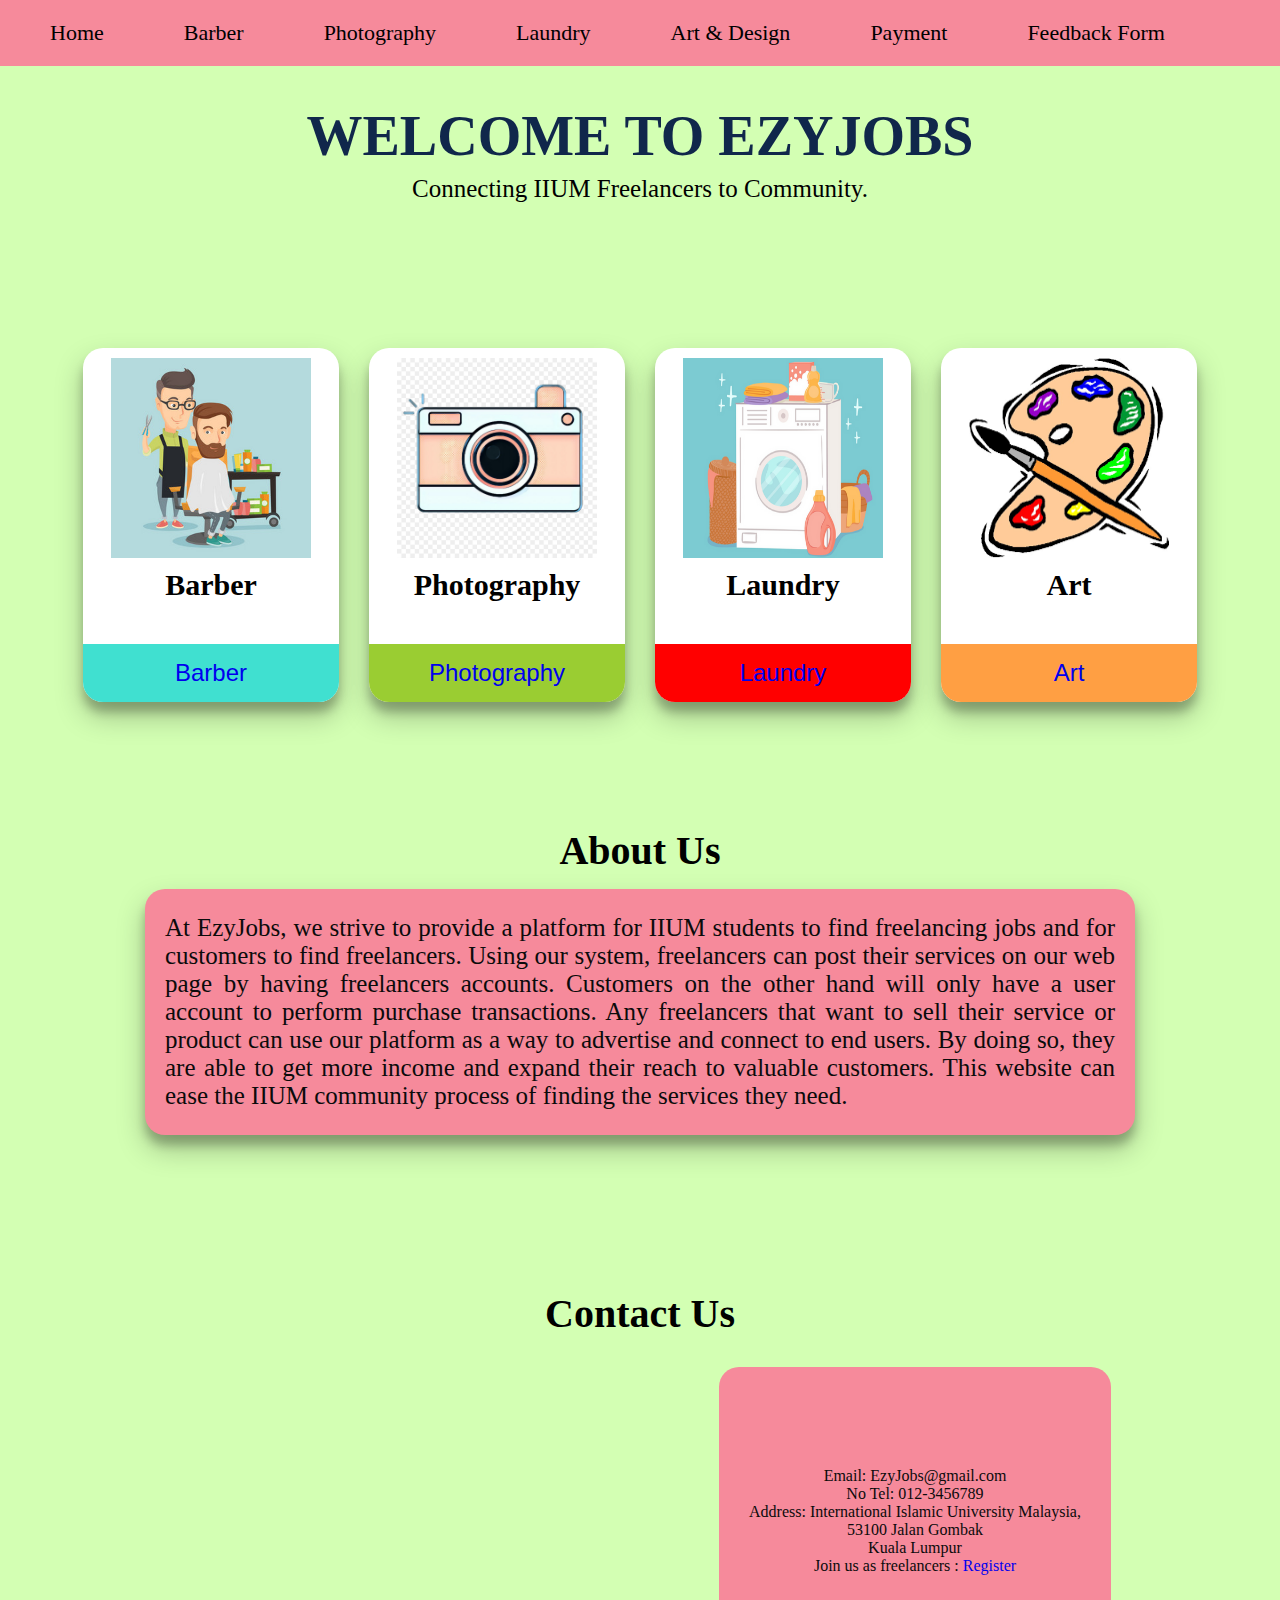
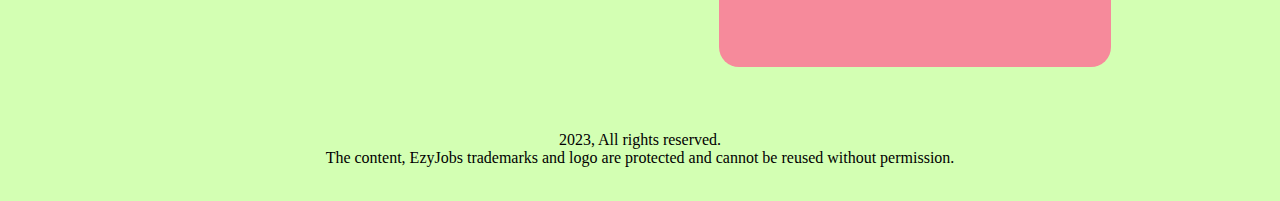
<file: index.html>
<!DOCTYPE html>
<html lang="en">
<head>
    <meta charset="UTF-8">
    <meta http-equiv="X-UA-Compatible" content="IE=edge">
    <meta name="viewport" content="width=device-width, initial-scale=1.0">
  
    <!----======== Font Awesome CDN ======== -->
    <link rel="stylesheet" href="https://cdnjs.cloudflare.com/ajax/libs/font-awesome/6.2.1/css/all.min.css" integrity="sha512-MV7K8+y+gLIBoVD59lQIYicR65iaqukzvf/nwasF0nqhPay5w/9lJmVM2hMDcnK1OnMGCdVK+iQrJ7lzPJQd1w==" crossorigin="anonymous" referrerpolicy="no-referrer" />
    <link rel="stylesheet" href="amir.css">
    <link rel="stylesheet" href="navbar2.css">
</head>
<body>
            <div class="navbar">
                <a href="index.html">Home</a>
                <a href="Grooming.html">Barber</a>
                <a href="PhotographyServices.html">Photography</a>
                <a href="Laundry.html">Laundry</a>
                <a href="Art.html">Art & Design</a>
                <a href="PaymentPage.html">Payment</a>
                <a href="FeedbackForm.html">Feedback Form</a>
            </div>
            <div class="pageHeader" style="position: relative; top:-70"><h1 style="color:rgb(16, 39, 75)">WELCOME TO EZYJOBS</h1></div>
            <center><p style="font-size:25px; position: relative; bottom:30px; color:black"<center>Connecting IIUM Freelancers to Community.</center></p></center>

            <div class="Gallery">
            <div class="content">
             <img src="Images/barber.jpg">
             <h3>Barber</h3>
             <ul>
                <li><i class="fa fa-star checked"></i></li>
                <li><i class="fa fa-star checked"></i></li>
                <li><i class="fa fa-star checked"></i></li>
                <li><i class="fa fa-star checked"></i></li>
                <li><i class="fa fa-star "></i></li>
             </ul>
             <button class="barber"><a href="Grooming.html">Barber</a></button>
            </div>

            <div class="content">
            <img src="Images/camera.jpg">
            <h3>Photography</h3>
                 <ul>
                    <li><i class="fa fa-star checked"></i></li>
                    <li><i class="fa fa-star checked"></i></li>
                    <li><i class="fa fa-star checked"></i></li>
                    <li><i class="fa fa-star checked"></i></li>
                    <li><i class="fa fa-star checked"></i></li>
                </ul>
                 <button class="photography"><a href="PhotographyServices.html">Photography</a></button>
            </div>

            <div class="content">
            <img src="Images/laundry.png">
            <h3>Laundry</h3>
                 <ul>
                    <li><i class="fa fa-star checked"></i></li>
                    <li><i class="fa fa-star checked"></i></li>
                    <li><i class="fa fa-star checked"></i></li>
                    <li><i class="fa fa-star checked"></i></li>
                    <li><i class="fa fa-star "></i></li>
                </ul>
                <button class="delivery"><a href="Laundry.html">Laundry</a></button>
            </div> 

            <div class="content">
            <img src="Images/art.png">
            <h3>Art</h3>
                 <ul>
                    <li><i class="fa fa-star checked"></i></li>
                    <li><i class="fa fa-star checked"></i></li>
                    <li><i class="fa fa-star checked"></i></li>
                    <li><i class="fa fa-star "></i></li>
                    <li><i class="fa fa-star "></i></li>
                 </ul>
                <button class="art"><a href="Art.html">Art</a></button>
            </div>
            </div>
        
            <div><h4>About Us</h4><div>

            <div class="contains">
            <p>At EzyJobs, we strive to provide a platform for IIUM students to find freelancing jobs and for customers to find freelancers. 
                Using our system, freelancers can post their services on our web page by having freelancers accounts. 
                Customers on the other hand will only have a user account to perform purchase transactions.
                Any freelancers that want to sell their service or product can use our platform as a way to 
                advertise and connect to end users. By doing so, they are able to get more income and expand their reach to valuable customers. 
                This website can ease the IIUM community process of finding the services they need.
            </p>
            </div>
            
            <h4 style="margin-bottom: 0px">Contact Us</h4>
            <div class="layers">
                    <div class="mapouter"><div class="gmap_canvas"><iframe width="100%" height="300" id="gmap_canvas" src="https://maps.google.com/maps?q=iium%20gombak&t=&z=15&ie=UTF8&iwloc=&output=embed" frameborder="0" scrolling="no" marginheight="0" marginwidth="0"></iframe><a href="https://123movies-to.org"></a><br><style>.mapouter{position:relative;text-align:right;height:300px;width:550px; top: 30px;}</style><a href="https://www.embedgooglemap.net"></a><style>.gmap_canvas {overflow:hidden;background:none!important;height:300px;width:100%; border-radius: 20px; top: 50px;}</style></div></div>
                <p>
                    Email:  EzyJobs@gmail.com<br>
                    No Tel: 012-3456789<br>
                    Address: International Islamic University Malaysia,<br>
                    53100 Jalan Gombak<br>
                    Kuala Lumpur<br> 
                    Join us as freelancers : <a href="https://forms.gle/ujcAj1t8psArw9vz5" target="_blank">Register</a>
                </p>
            </div>

        <section class ="footer">
            <br><p style="color: black;">2023, All rights reserved.<br>The content, EzyJobs trademarks and logo are protected and cannot be reused without permission.</p><br>          
        </section>
        </body>
    </head>
</file>
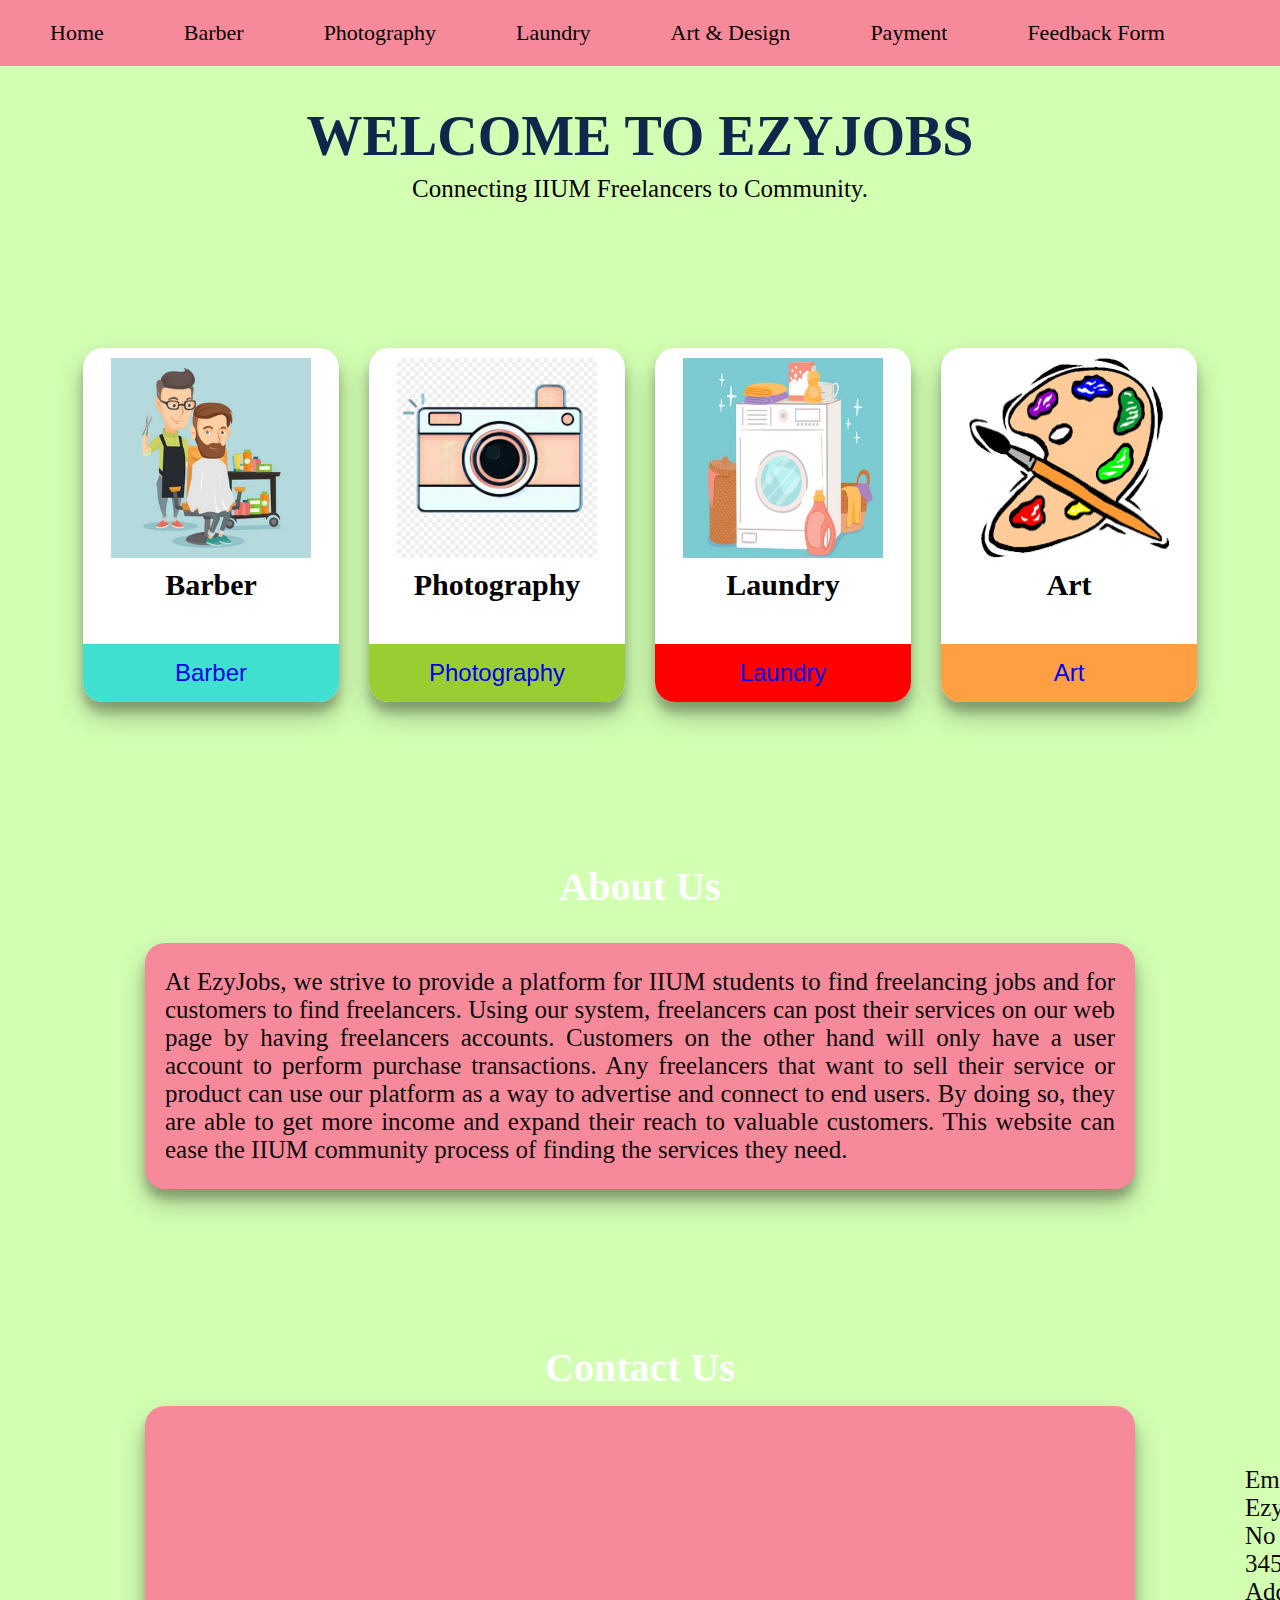
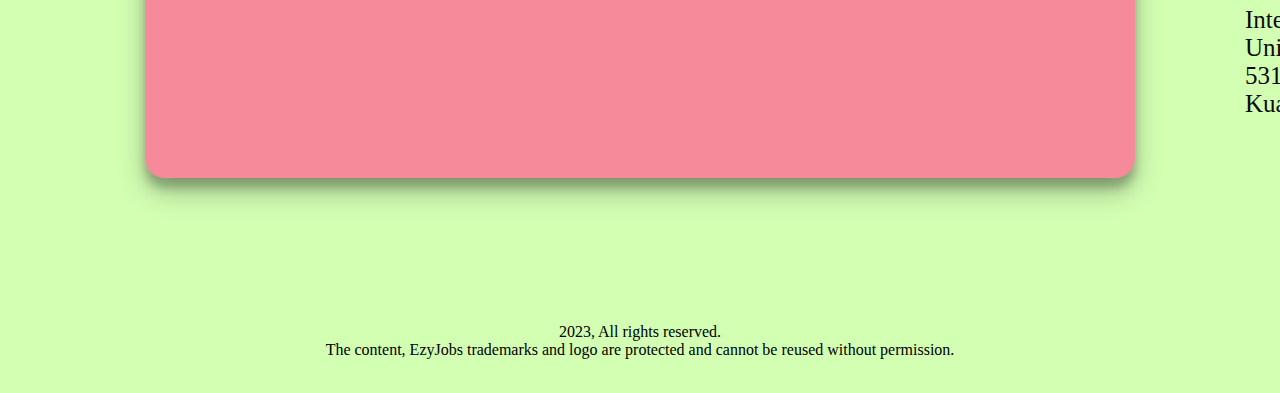
<file: Index.html>
<!DOCTYPE html>
<html lang="en">
<head>
    <meta charset="UTF-8">
    <meta http-equiv="X-UA-Compatible" content="IE=edge">
    <meta name="viewport" content="width=device-width, initial-scale=1.0">
  
    <!----======== Font Awesome CDN ======== -->
    <link rel="stylesheet" href="https://cdnjs.cloudflare.com/ajax/libs/font-awesome/6.2.1/css/all.min.css" integrity="sha512-MV7K8+y+gLIBoVD59lQIYicR65iaqukzvf/nwasF0nqhPay5w/9lJmVM2hMDcnK1OnMGCdVK+iQrJ7lzPJQd1w==" crossorigin="anonymous" referrerpolicy="no-referrer" />
    <link rel="stylesheet" href="amir.css">
    <link rel="stylesheet" href="navbar2.css">
</head>
<body>
            <div class="navbar">
                <a href="Content.html">Home</a>
                <a href="Grooming.html">Barber</a>
                <a href="PhotographyServices.html">Photography</a>
                <a href="Laundry.html">Laundry</a>
                <a href="Art.html">Art & Design</a>
                <a href="PaymentPage.html">Payment</a>
                <a href="FeedbackForm.html">Feedback Form</a>
            </div>
            <div class="pageHeader" style="position: relative; top:-70"><h1 style="color:rgb(16, 39, 75)">WELCOME TO EZYJOBS</h1></div>
            <center><p style="font-size:25px; position: relative; bottom:30px; color:black"<center>Connecting IIUM Freelancers to Community.</center></p></center>

            <div class="Gallery">
            <div class="content">
             <img src="Images/barber.jpg">
             <h3>Barber</h3>
             <ul>
                <li><i class="fa fa-star checked"></i></li>
                <li><i class="fa fa-star checked"></i></li>
                <li><i class="fa fa-star checked"></i></li>
                <li><i class="fa fa-star checked"></i></li>
                <li><i class="fa fa-star "></i></li>
             </ul>
             <button class="barber"><a href="Grooming.html">Barber</a></button>
            </div>

            <div class="content">
            <img src="Images/camera.jpg">
            <h3>Photography</h3>
                 <ul>
                    <li><i class="fa fa-star checked"></i></li>
                    <li><i class="fa fa-star checked"></i></li>
                    <li><i class="fa fa-star checked"></i></li>
                    <li><i class="fa fa-star checked"></i></li>
                    <li><i class="fa fa-star checked"></i></li>
                </ul>
                 <button class="photography"><a href="PhotographyServices.html">Photography</a></button>
            </div>

            <div class="content">
            <img src="Images/laundry.png">
            <h3>Laundry</h3>
                 <ul>
                    <li><i class="fa fa-star checked"></i></li>
                    <li><i class="fa fa-star checked"></i></li>
                    <li><i class="fa fa-star checked"></i></li>
                    <li><i class="fa fa-star checked"></i></li>
                    <li><i class="fa fa-star "></i></li>
                </ul>
                <button class="delivery"><a href="Laundry.html">Laundry</a></button>
            </div> 

            <div class="content">
            <img src="Images/art.png">
            <h3>Art</h3>
                 <ul>
                    <li><i class="fa fa-star checked"></i></li>
                    <li><i class="fa fa-star checked"></i></li>
                    <li><i class="fa fa-star checked"></i></li>
                    <li><i class="fa fa-star "></i></li>
                    <li><i class="fa fa-star "></i></li>
                 </ul>
                <button class="art"><a href="Art.html">Art</a></button>
        
            
        </div>

        </div>
        <section class ="footer">
            <br>
            
            <br><h4>About Us</h4><br>

            <div class="contains">
            
            <p>At EzyJobs, we strive to provide a platform for IIUM students to find freelancing jobs and for customers to find freelancers. 
                Using our system, freelancers can post their services on our web page by having freelancers accounts. 
                Customers on the other hand will only have a user account to perform purchase transactions.
                Any freelancers that want to sell their service or product can use our platform as a way to 
                advertise and connect to end users. By doing so, they are able to get more income and expand their reach to valuable customers. 
                This website can ease the IIUM community process of finding the services they need.
                </p>
            </div>
            <h4>
                Contact Us
            </h4>
            <div class ="contains">
                <div class="mapouter"><div class="gmap_canvas"><iframe width="100%" height="372" id="gmap_canvas" src="https://maps.google.com/maps?q=iium%20gombak&t=&z=13&ie=UTF8&iwloc=&output=embed" frameborder="0" scrolling="no" marginheight="0" marginwidth="0"></iframe><a href="https://fmovies-online.net"></a><br><style>.mapouter{position:relative;text-align:right;height:372px;width:1080px;}</style><a href="https://www.embedgooglemap.net">embedgooglemap.net</a><style>.gmap_canvas {overflow:hidden;background:none!important;height:372px;width:1080px; border-top-left-radius: 20px;border-bottom-left-radius: 20px;;}</style></div></div>

            <br>
            <p>
              Email:  EzyJobs@gmail.com
              <br>
              No Tel: 012-3456789
              <br>
              Address: International Islamic University Malaysia,
              53100 Jalan Gombak
              Kuala Lumpur
              <br> 
            </p>
            </div>
                <p style="color: black;">2023, All rights reserved.<br>
                 The content, EzyJobs trademarks and logo are protected and cannot be reused without permission.</p>
                 <br>
                    
    </section>
        </body>
    </head>
</file>
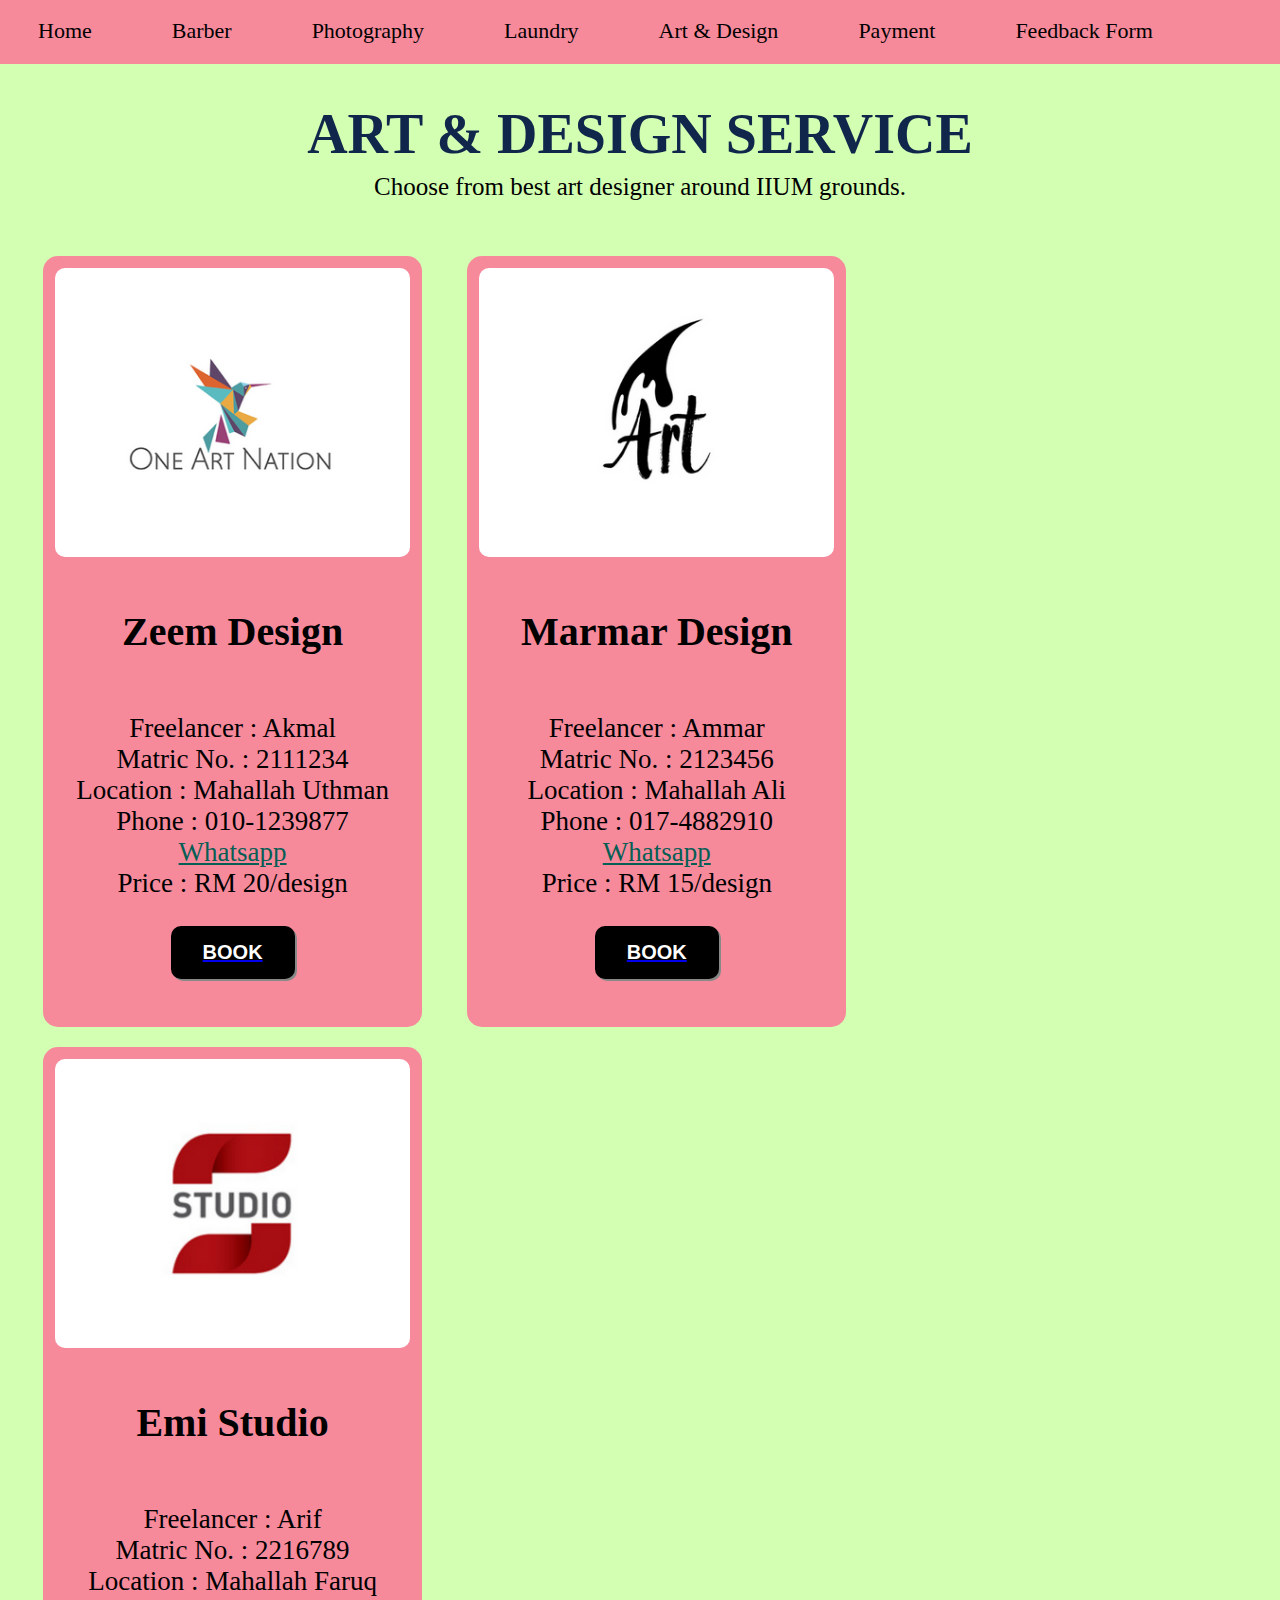
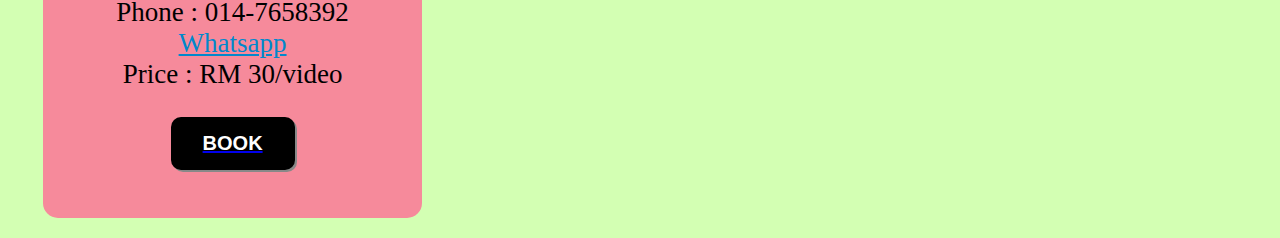
<file: Art.html>
<!DOCTYPE html>
<html>
    <head>
        <title> Art Designer | EzyJobs</title>
        <link rel="stylesheet" href="navbar.css">
        <style>
        body
        {
        background-image: url("Images/Background.png");
        background-position:center;
        background-size: cover;
        font-family:'Cardio';
        }

        .pageHeader
        {
        color: #202020;
        margin: auto;
        text-align: center;
        font-size:28px;
        font-family:'Cardio';
        }

        .column {
        margin-left:35px;
        margin-right: 10px;
        float: left;
        width: 30%;
        background-color: #f68a9b;
        border-radius: 15px;
        justify-content: center;
        margin-bottom: 20px;
        }

        .column:hover {
            background-color: #ffb3bd;
        }

        .content {
        font-family:'Cardio';
        padding: 12px;
        text-align: center;
        justify-content: center;
        }

        .button
        {
        background-color: #000000; 
        border: none;
        color: white;
        border-radius: 10px;
        padding: 15px 32px;
        font-weight: bold;
        text-align: center;
        text-decoration: none;
        display: inline-block;
        font-size: 20px;
        margin: auto;
        cursor: pointer;
        -webkit-transition-duration: 0.4s;
        transition-duration: 0.4s;
        box-shadow: 2px 2px #888888;
        align-items:center;
        justify-content: center;
        display:flex;
        }
  
        .button2:hover
        {
          box-shadow: 0 12px 16px 0 rgba(0,0,0,0.19),0 17px 50px 0 rgba(0,0,0,0.19);
        }

        .introduction{
        color: black;
        font-family: 'Times New Roman', Times, serif;
        font-size: 27px;
        text-align: center;
        }
        
        .services{
            font-size:40px;
            padding-top: 0;
            margin: 0;
        }

        </style>

    </head>
    <body>
      <div class="navbar">
        <a href="index.html">Home</a>
        <a href="Grooming.html">Barber</a>
        <a href="PhotographyServices.html">Photography</a>
        <a href="Laundry.html">Laundry</a>
        <a href="Art.html">Art & Design</a>
        <a href="PaymentPage.html">Payment</a>
        <a href="FeedbackForm.html">Feedback Form</a>
    </div>
        <div class="pageHeader" style="position: relative; top:-70"><h1 style="color:rgb(16, 39, 75)">ART & DESIGN SERVICE</h1></div>
        <center><p style="font-size:25px; position: relative; bottom:30px"<center>Choose from best art designer around IIUM grounds.</center></p></center>
       
        <div class="column">
            <div class="content">
              <img src="Images/art1.png" style="width:100%; border-radius: 10px;">
       
              <h1 class="services"><br> Zeem Design </h1>
              <p class="introduction"><br>
                Freelancer : Akmal <br>
                Matric No. : 2111234 <br>
                Location : Mahallah Uthman<br>
                Phone : 010-1239877<br>
              <a style ="color: #075e54;" href="https://wa.me/60101239877" target="_blank">Whatsapp</a><br>
                Price : RM 20/design<br></p>
              <a href="https://forms.gle/L5FWaxbvL856pvgL7" target="_blank"><button id="myBtn" class="button button2 ">BOOK</button></a>
              <br><br>
       
             </div>
        </div>
        <div class="column">
            <div class="content">
            <img src="Images/art3.png" style="width:100%; border-radius: 10px;">
            <h1 class="services"><br>Marmar Design</h1>
            <p class="introduction"><br>
              Freelancer : Ammar <br>
              Matric No. : 2123456 <br>
              Location : Mahallah Ali <br>
              Phone : 017-4882910<br>
              <a style ="color: #075e54;" href="https://wa.me/60174882910" target="_blank">Whatsapp</a><br>
              Price : RM 15/design<br></p>
            <a href="https://forms.gle/L5FWaxbvL856pvgL7" target="_blank"><button id="myBtn" class="button button2 ">BOOK</button></a>
            <br><br>
            </div>
        </div>
        <div class="column">
            <div class="content">
            <img src="Images/art2.png" style="width:100%; border-radius: 10px;">
            <h1 class="services"><br>Emi Studio</h1>
            <p class="introduction"><br>
              Freelancer : Arif <br>
              Matric No. : 2216789<br>
              Location : Mahallah Faruq<br>
              Phone : 014-7658392<br>
              <a style ="color: #0088cc;" href="https://wa.me/60147658392" target="_blank">Whatsapp</a><br>
              Price : RM 30/video<br></p>
            <a href="https://forms.gle/L5FWaxbvL856pvgL7" target="_blank"><button id="myBtn" class="button button2 ">BOOK</button></a>
            <br><br>
            </div>
        </div>
    </body>
</html>
</file>
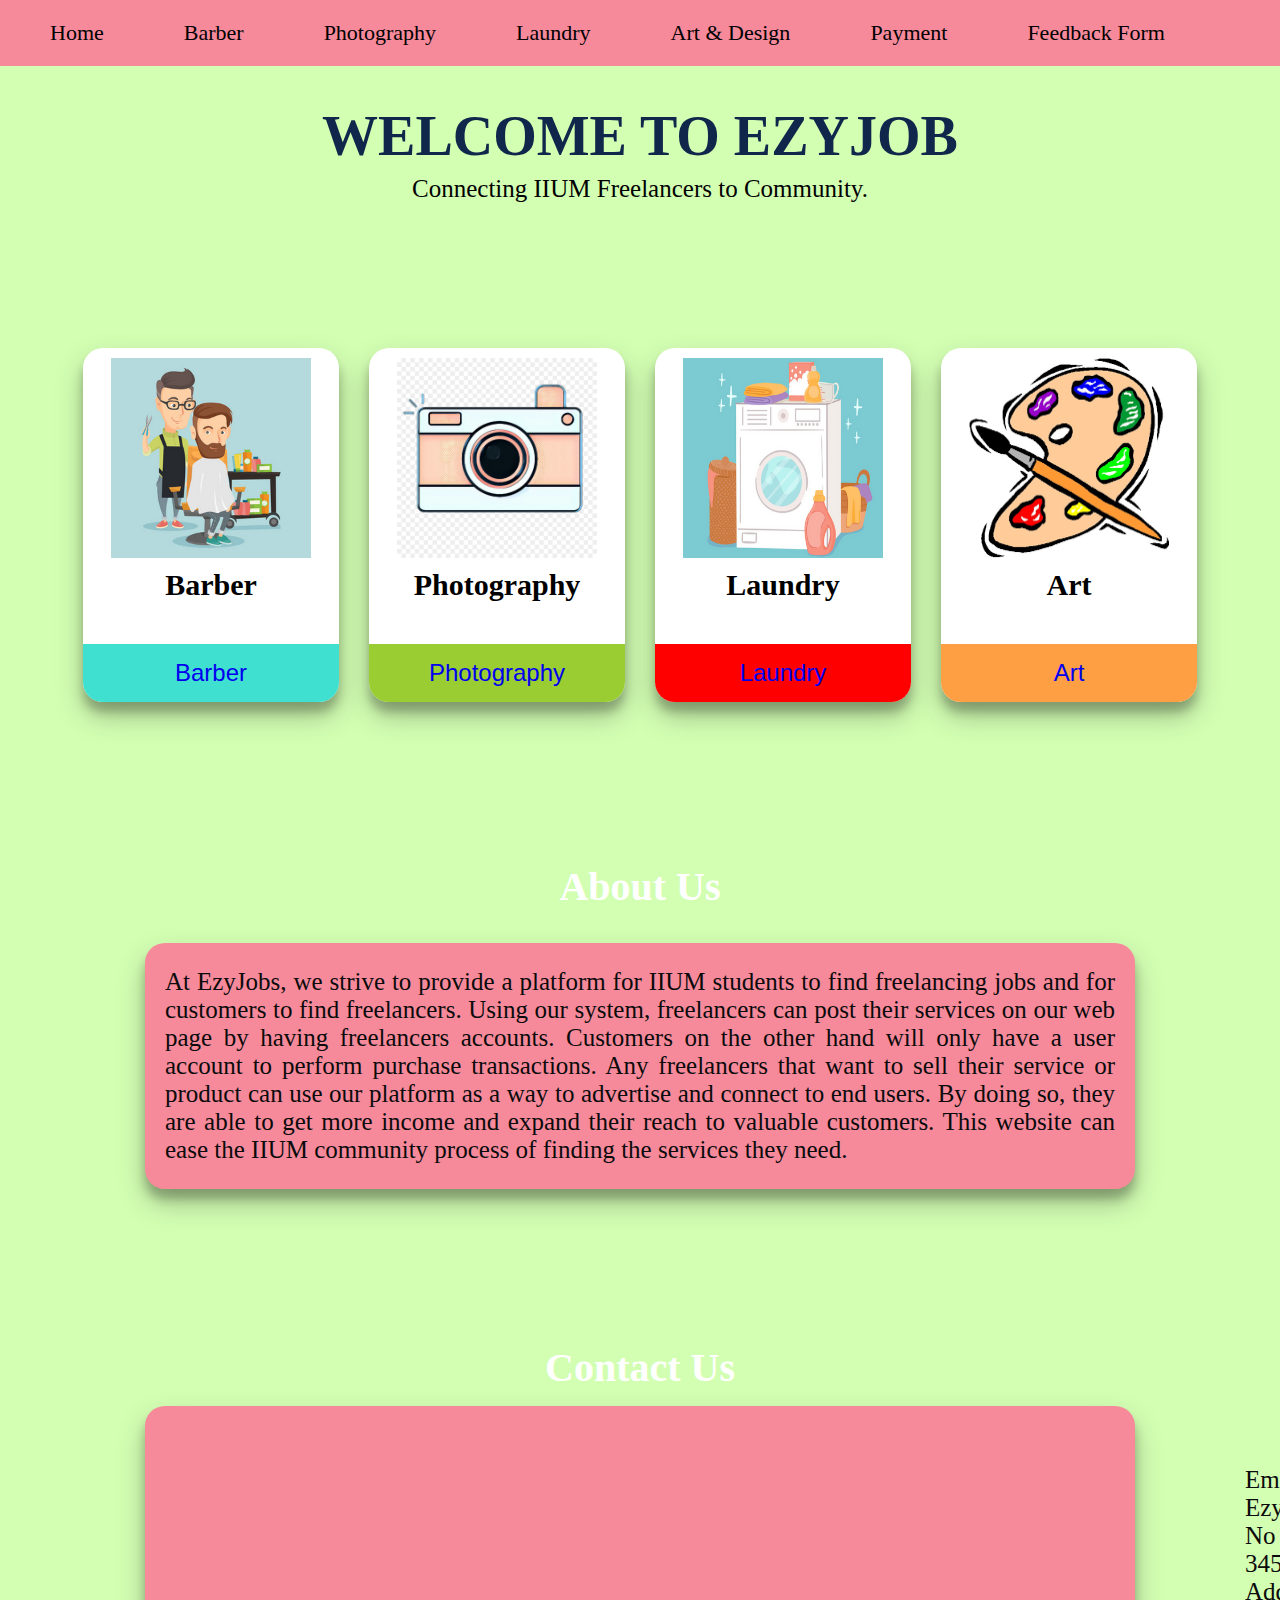
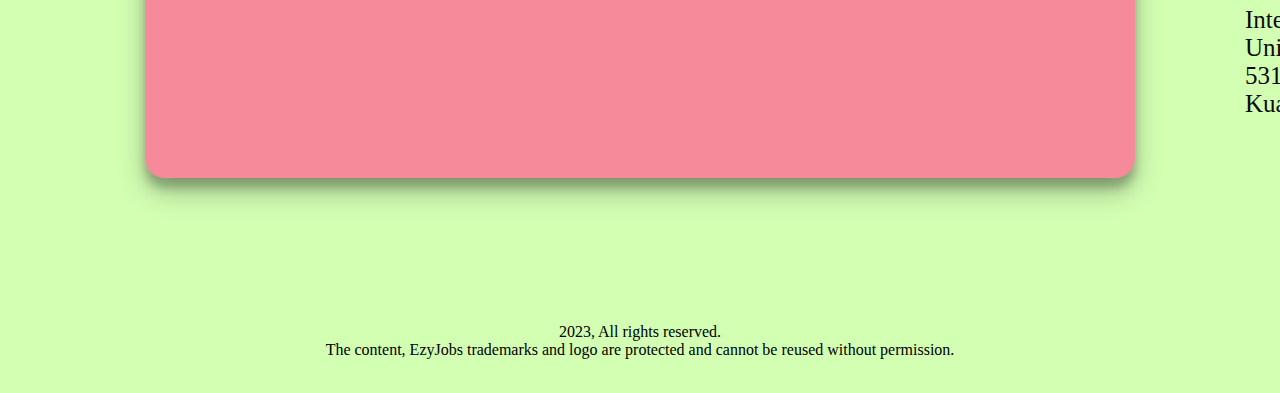
<file: Content.html>
<!DOCTYPE html>
<html lang="en">
<head>
    <meta charset="UTF-8">
    <meta http-equiv="X-UA-Compatible" content="IE=edge">
    <meta name="viewport" content="width=device-width, initial-scale=1.0">
  
    <!----======== Font Awesome CDN ======== -->
    <link rel="stylesheet" href="https://cdnjs.cloudflare.com/ajax/libs/font-awesome/6.2.1/css/all.min.css" integrity="sha512-MV7K8+y+gLIBoVD59lQIYicR65iaqukzvf/nwasF0nqhPay5w/9lJmVM2hMDcnK1OnMGCdVK+iQrJ7lzPJQd1w==" crossorigin="anonymous" referrerpolicy="no-referrer" />
    <link rel="stylesheet" href="amir.css">
    <link rel="stylesheet" href="navbar2.css">
</head>
<body>
            <div class="navbar">
                <a href="Content.html">Home</a>
                <a href="Grooming.html">Barber</a>
                <a href="PhotographyServices.html">Photography</a>
                <a href="Laundry.html">Laundry</a>
                <a href="Art.html">Art & Design</a>
                <a href="PaymentPage.html">Payment</a>
                <a href="FeedbackForm.html">Feedback Form</a>
            </div>
            <div class="pageHeader" style="position: relative; top:-70"><h1 style="color:rgb(16, 39, 75)">WELCOME TO EZYJOB</h1></div>
            <center><p style="font-size:25px; position: relative; bottom:30px; color:black"<center>Connecting IIUM Freelancers to Community.</center></p></center>

            <div class="Gallery">
            <div class="content">
             <img src="Images/barber.jpg">
             <h3>Barber</h3>
             <ul>
                <li><i class="fa fa-star checked"></i></li>
                <li><i class="fa fa-star checked"></i></li>
                <li><i class="fa fa-star checked"></i></li>
                <li><i class="fa fa-star checked"></i></li>
                <li><i class="fa fa-star "></i></li>
             </ul>
             <button class="barber"><a href="Grooming.html">Barber</a></button>
            </div>

            <div class="content">
            <img src="Images/camera.jpg">
            <h3>Photography</h3>
                 <ul>
                    <li><i class="fa fa-star checked"></i></li>
                    <li><i class="fa fa-star checked"></i></li>
                    <li><i class="fa fa-star checked"></i></li>
                    <li><i class="fa fa-star checked"></i></li>
                    <li><i class="fa fa-star checked"></i></li>
                </ul>
                 <button class="photography"><a href="PhotographyServices.html">Photography</a></button>
            </div>

            <div class="content">
            <img src="Images/laundry.png">
            <h3>Laundry</h3>
                 <ul>
                    <li><i class="fa fa-star checked"></i></li>
                    <li><i class="fa fa-star checked"></i></li>
                    <li><i class="fa fa-star checked"></i></li>
                    <li><i class="fa fa-star checked"></i></li>
                    <li><i class="fa fa-star "></i></li>
                </ul>
                <button class="delivery"><a href="Laundry.html">Laundry</a></button>
            </div> 

            <div class="content">
            <img src="Images/art.png">
            <h3>Art</h3>
                 <ul>
                    <li><i class="fa fa-star checked"></i></li>
                    <li><i class="fa fa-star checked"></i></li>
                    <li><i class="fa fa-star checked"></i></li>
                    <li><i class="fa fa-star "></i></li>
                    <li><i class="fa fa-star "></i></li>
                 </ul>
                <button class="art"><a href="Art.html">Art</a></button>
        
            
        </div>

        </div>
        <section class ="footer">
            <br>
            
            <br><h4>About Us</h4><br>

            <div class="contains">
            
            <p>At EzyJobs, we strive to provide a platform for IIUM students to find freelancing jobs and for customers to find freelancers. 
                Using our system, freelancers can post their services on our web page by having freelancers accounts. 
                Customers on the other hand will only have a user account to perform purchase transactions.
                Any freelancers that want to sell their service or product can use our platform as a way to 
                advertise and connect to end users. By doing so, they are able to get more income and expand their reach to valuable customers. 
                This website can ease the IIUM community process of finding the services they need.
                </p>
            </div>
            <h4>
                Contact Us
            </h4>
            <div class ="contains">
                <div class="mapouter"><div class="gmap_canvas"><iframe width="100%" height="372" id="gmap_canvas" src="https://maps.google.com/maps?q=iium%20gombak&t=&z=13&ie=UTF8&iwloc=&output=embed" frameborder="0" scrolling="no" marginheight="0" marginwidth="0"></iframe><a href="https://fmovies-online.net"></a><br><style>.mapouter{position:relative;text-align:right;height:372px;width:1080px;}</style><a href="https://www.embedgooglemap.net">embedgooglemap.net</a><style>.gmap_canvas {overflow:hidden;background:none!important;height:372px;width:1080px; border-top-left-radius: 20px;border-bottom-left-radius: 20px;;}</style></div></div>

            <br>
            <p>
              Email:  EzyJobs@gmail.com
              <br>
              No Tel: 012-3456789
              <br>
              Address: International Islamic University Malaysia,
              53100 Jalan Gombak
              Kuala Lumpur
              <br> 
            </p>
            </div>
                <p style="color: black;">2023, All rights reserved.<br>
                 The content, EzyJobs trademarks and logo are protected and cannot be reused without permission.</p>
                 <br>
                    
    </section>
        </body>
    </head>
</file>
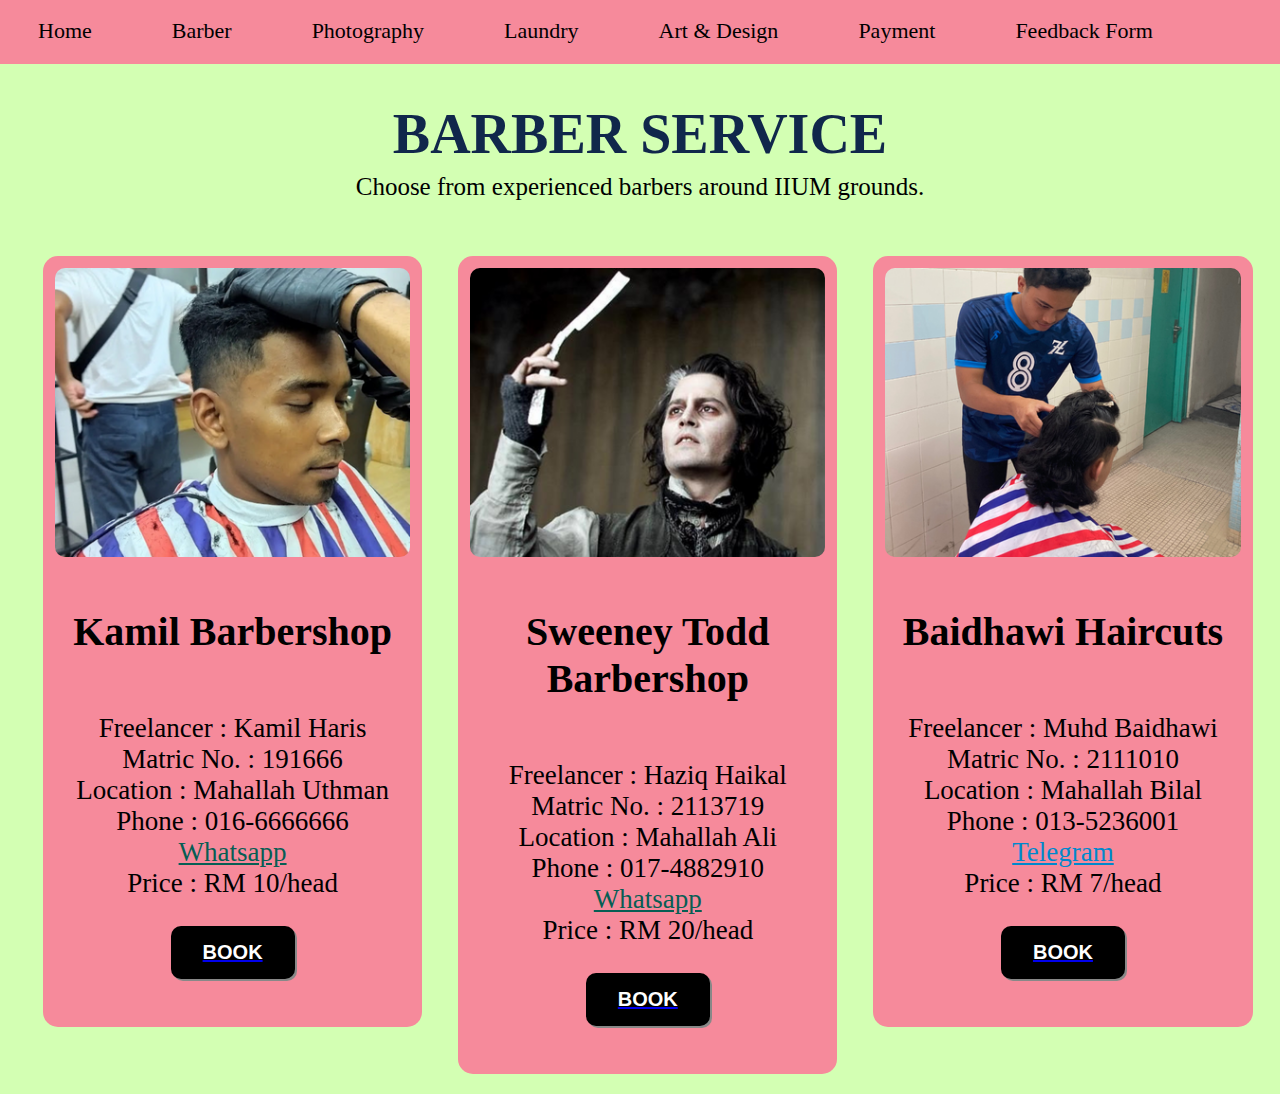
<file: Grooming.html>
<!DOCTYPE html>
<html>
    <head>
        <title>Grooming | EzyJobs</title>
        <link rel="stylesheet" href="navbar.css">
        <style>
        body
        {
        background-image: url("Images/Background.png");
        background-position:center;
        background-size: cover;
        font-family:'Cardio';
        }

        .pageHeader
        {
        color: #202020;
        margin: auto;
        text-align: center;
        font-size:28px;
        font-family:'Cardio';
        }

        .column {
        margin-left:35px;
        margin-right: 1px;
        float: left;
        width: 30%;
        background-color: #f68a9b;
        border-radius: 15px;
        justify-content: center;
        margin-bottom: 20px;
        }

        .column:hover {
            background-color: #ffb3bd;
        }

        .content {
        font-family:'Cardio';
        padding: 12px;
        text-align: center;
        justify-content: center;
        }

        .button
        {
        background-color: #000000; 
        border: none;
        color: white;
        border-radius: 10px;
        padding: 15px 32px;
        font-weight: bold;
        text-align: center;
        text-decoration: none;
        display: inline-block;
        font-size: 20px;
        margin: auto;
        cursor: pointer;
        -webkit-transition-duration: 0.4s;
        transition-duration: 0.4s;
        box-shadow: 2px 2px #888888;
        align-items:center;
        justify-content: center;
        display:flex;
        }
  
        .button2:hover
        {
          box-shadow: 0 12px 16px 0 rgba(0,0,0,0.19),0 17px 50px 0 rgba(0,0,0,0.19);
        }

        .introduction{
        color: black;
        font-family: 'Times New Roman', Times, serif;
        font-size: 27px;
        text-align: center;
        }
        
        .services{
            font-size:40px;
            padding-top: 0;
            margin: 0;
        }

        </style>

    </head>
    <body>
      <div class="navbar">
        <a href="index.html">Home</a>
        <a href="Grooming.html">Barber</a>
        <a href="PhotographyServices.html">Photography</a>
        <a href="Laundry.html">Laundry</a>
        <a href="Art.html">Art & Design</a>
        <a href="PaymentPage.html">Payment</a>
        <a href="FeedbackForm.html">Feedback Form</a>
    </div>
        <div class="pageHeader" style="position: relative; top:-70"><h1 style="color:rgb(16, 39, 75)">BARBER SERVICE</h1></div>
        <center><p style="font-size:25px; position: relative; bottom:30px"<center>Choose from experienced barbers around IIUM grounds.</center></p></center>
       
        <div class="column">
            <div class="content">
              <img src="Images/barber2.png" style="width:100%; border-radius: 10px;" >
       
              <h1 class="services"><br> Kamil Barbershop</h1>
              <p class="introduction"><br>
                Freelancer : Kamil Haris <br>
                Matric No. : 191666<br>
                Location : Mahallah Uthman<br>
                Phone : 016-6666666<br>
              <a style ="color: #075e54;" href="https://wa.link/ze6l9c" target="_blank">Whatsapp</a><br>
                Price : RM 10/head<br></p>
              <a href="https://forms.gle/Ax2m6HvyWue3Nzpc8" target="_blank"><button id="myBtn" class="button button2 ">BOOK</button></a>
              <br><br>
       
             </div>
        </div>
        <div class="column">
            <div class="content">
            <img src="Images/barber3.png" style="width:100%; border-radius: 10px;">
            <h1 class="services"><br>Sweeney Todd Barbershop</h1>
            <p class="introduction"><br>
              Freelancer : Haziq Haikal <br>
              Matric No. : 2113719<br>
              Location : Mahallah Ali<br>
              Phone : 017-4882910<br>
              <a style ="color: #075e54;" href="https://wa.link/ze6l9c" target="_blank">Whatsapp</a><br>
              Price : RM 20/head<br></p>
            <a href="https://forms.gle/Ax2m6HvyWue3Nzpc8" target="_blank"><button id="myBtn" class="button button2 ">BOOK</button></a>
            <br><br>
            </div>
        </div>
        <div class="column">
            <div class="content">
            <img src="Images/barber1.png" style="width:100%; border-radius: 10px;">
            <h1 class="services"><br>Baidhawi Haircuts</h1>
            <p class="introduction"><br>
              Freelancer : Muhd Baidhawi<br>
              Matric No. : 2111010<br>
              Location : Mahallah Bilal<br>
              Phone : 013-5236001<br>
              <a style ="color: #0088cc;" href="https://t.me/imdowi" target="_blank">Telegram</a><br>
              Price : RM 7/head<br></p>
            <a href="https://forms.gle/Ax2m6HvyWue3Nzpc8" target="_blank"><button id="myBtn" class="button button2 ">BOOK</button></a>
            <br><br>
            </div>
        </div>
    </body>
</html>
</file>
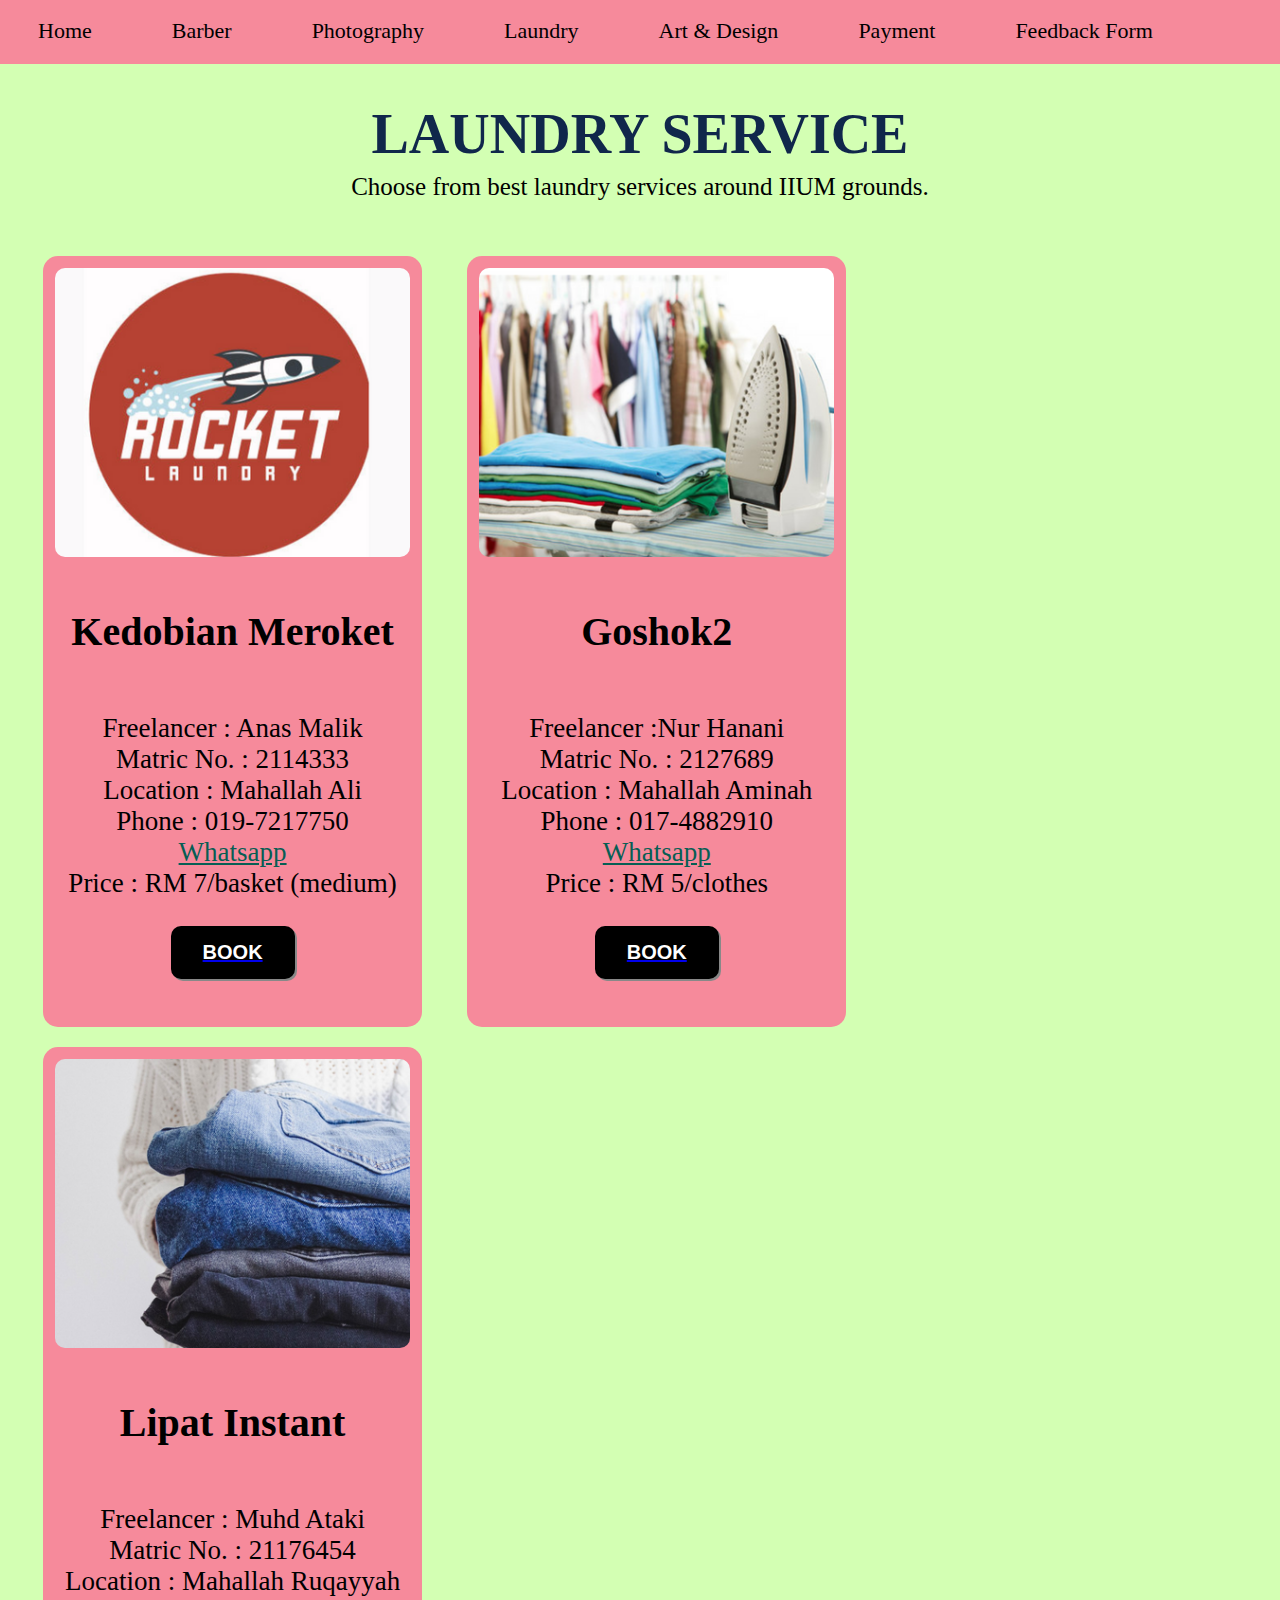
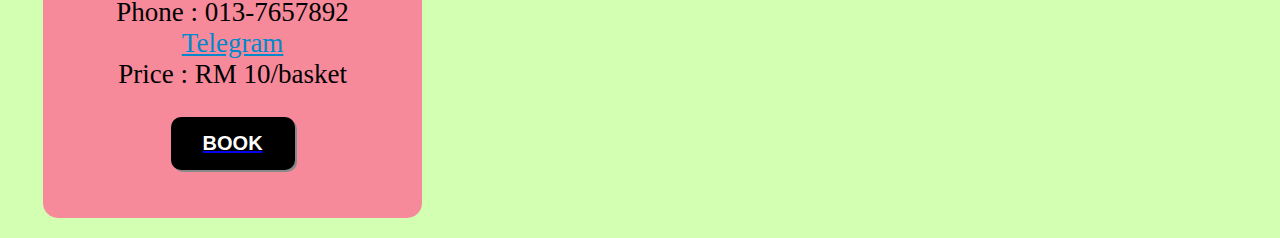
<file: Laundry.html>
<!DOCTYPE html>
<html>
    <head>
        <title> Laundry | EzyJobs</title>
        <link rel="stylesheet" href="navbar.css">
        <style>
        body
        {
        background-image: url("Images/Background.png");
        background-position:center;
        background-size: cover;
        font-family:'Cardio';
        }

        .pageHeader
        {
        color: #202020;
        margin: auto;
        text-align: center;
        font-size:28px;
        font-family:'Cardio';
        }

        .column {
        margin-left:35px;
        margin-right: 10px;
        float: left;
        width: 30%;
        background-color: #f68a9b;
        border-radius: 15px;
        justify-content: center;
        margin-bottom: 20px;
        }

        .column:hover {
            background-color: #ffb3bd;
        }

        .content {
        font-family:'Cardio';
        padding: 12px;
        text-align: center;
        justify-content: center;
        }

        .button
        {
        background-color: #000000; 
        border: none;
        color: white;
        border-radius: 10px;
        padding: 15px 32px;
        font-weight: bold;
        text-align: center;
        text-decoration: none;
        display: inline-block;
        font-size: 20px;
        margin: auto;
        cursor: pointer;
        -webkit-transition-duration: 0.4s;
        transition-duration: 0.4s;
        box-shadow: 2px 2px #888888;
        align-items:center;
        justify-content: center;
        display:flex;
        }
  
        .button2:hover
        {
          box-shadow: 0 12px 16px 0 rgba(0,0,0,0.19),0 17px 50px 0 rgba(0,0,0,0.19);
        }

        .introduction{
        color: black;
        font-family: 'Times New Roman', Times, serif;
        font-size: 27px;
        text-align: center;
        }
        
        .services{
            font-size:40px;
            padding-top: 0;
            margin: 0;
        }

        </style>

    </head>
    <body>
      <div class="navbar">
        <a href="index.html">Home</a>
        <a href="Grooming.html">Barber</a>
        <a href="PhotographyServices.html">Photography</a>
        <a href="Laundry.html">Laundry</a>
        <a href="Art.html">Art & Design</a>
        <a href="PaymentPage.html">Payment</a>
        <a href="FeedbackForm.html">Feedback Form</a>
    </div>
        <div class="pageHeader" style="position: relative; top:-70"><h1 style="color:rgb(16, 39, 75)">LAUNDRY SERVICE</h1></div>
        <center><p style="font-size:25px; position: relative; bottom:30px"<center>Choose from best laundry services around IIUM grounds.</center></p></center>
       
        <div class="column">
            <div class="content">
              <img src="Images/laundry1.png" style="width:100%; border-radius: 10px;" >
       
              <h1 class="services"><br> Kedobian Meroket</h1>
              <p class="introduction"><br>
                Freelancer : Anas Malik <br>
                Matric No. : 2114333<br>
                Location : Mahallah Ali<br>
                Phone : 019-7217750<br>
              <a style ="color: #075e54;" href="https://wa.me/60197217750" target="_blank">Whatsapp</a><br>
                Price : RM 7/basket (medium)<br></p>
              <a href="https://forms.gle/JbTMnGLqMiKoJcE66" target="_blank"><button id="myBtn" class="button button2 ">BOOK</button></a>
              <br><br>
       
             </div>
        </div>
        <div class="column">
            <div class="content">
            <img src="Images/laundry2.png" style="width:100%; border-radius: 10px;">
            <h1 class="services"><br>Goshok2</h1>
            <p class="introduction"><br>
              Freelancer :Nur Hanani <br>
              Matric No. : 2127689<br>
              Location : Mahallah Aminah<br>
              Phone : 017-4882910<br>
              <a style ="color: #075e54;" href="https://wa.link/ze6l9c" target="_blank">Whatsapp</a><br>
              Price : RM 5/clothes<br></p>
            <a href="https://forms.gle/JbTMnGLqMiKoJcE66" target="_blank"><button id="myBtn" class="button button2 ">BOOK</button></a>
            <br><br>
            </div>
        </div>
        <div class="column">
            <div class="content">
            <img src="Images/laundry3.png" style="width:100%; border-radius: 10px;">
            <h1 class="services"><br>Lipat Instant</h1>
            <p class="introduction"><br>
              Freelancer : Muhd Ataki<br>
              Matric No. : 21176454<br>
              Location : Mahallah Ruqayyah<br>
              Phone : 013-7657892<br>
              <a style ="color: #0088cc;" href="https://t.me/imdowi" target="_blank">Telegram</a><br>
              Price : RM 10/basket<br></p>
            <a href="https://forms.gle/JbTMnGLqMiKoJcE66" target="_blank"><button id="myBtn" class="button button2 ">BOOK</button></a>
            <br><br>
            </div>
        </div>
    </body>
</html>
</file>
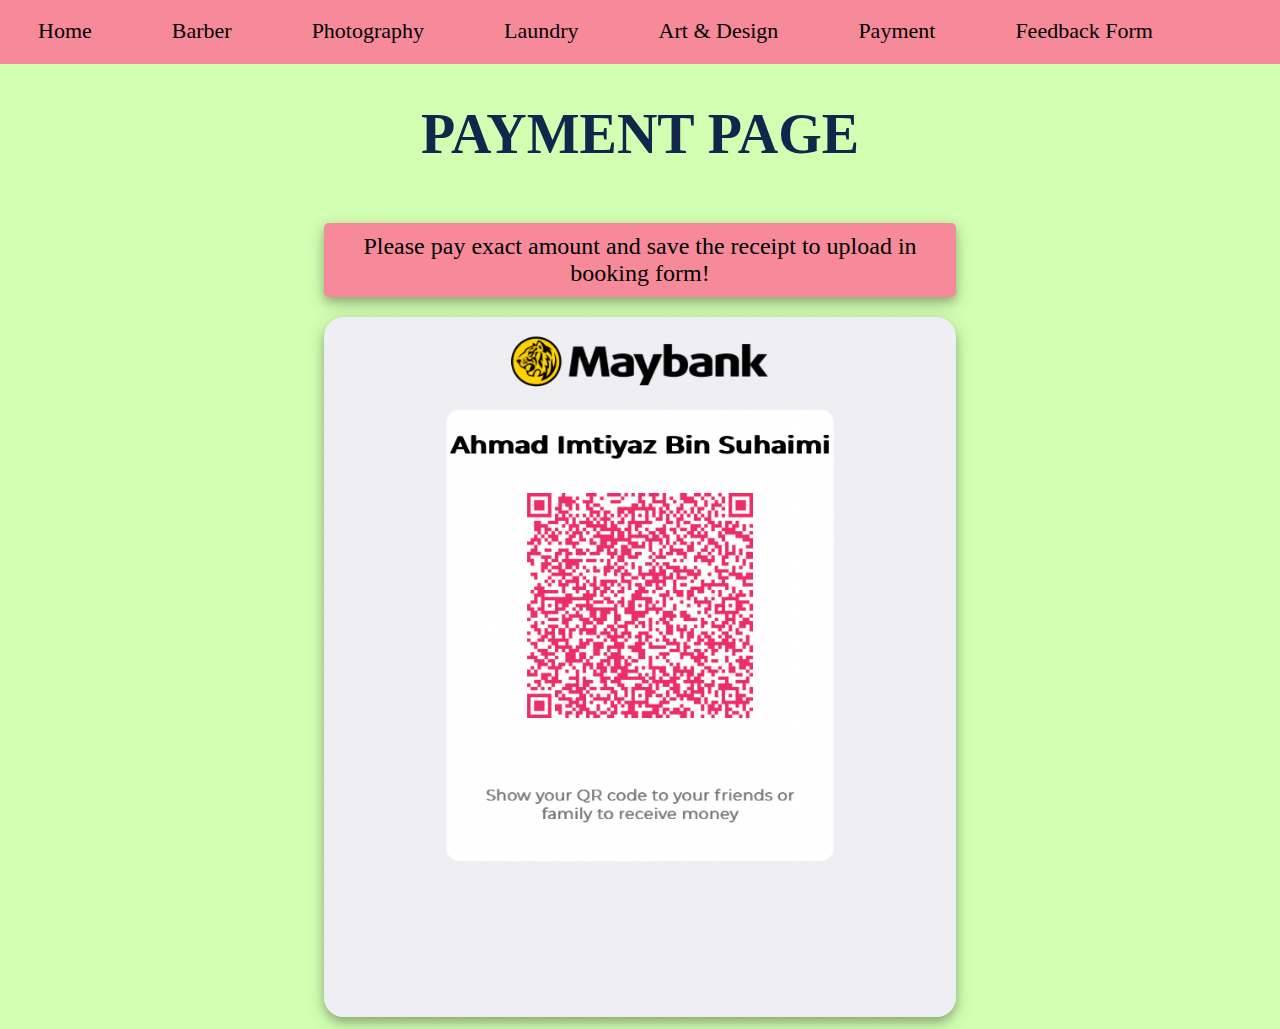
<file: PaymentPage.html>
<!DOCTYPE html>
<html>
    <head>
        <title>Payment | EzyJobs</title>
        <link rel="stylesheet" href="navbar.css">
        <style>
        body
        {
        background-image: url("Images/Background.png");
        background-position:center;
        background-size: cover;
        font-family:'Cardio';
        }

        
        .pageHeader
        {
        color: #202020;
        margin: auto;
        text-align: center;
        font-size:28px;
        font-family:'Cardio';
        }

        .container{
        width: 100%;
        align-items: center;
        text-align: center;
        }

        p{
        font-size: 24px;
        background-color: #f68a9b;
        width: 50%;
        border-radius: 5px;
        margin: 20px;
        padding: 10px 0px 10px;
        box-shadow: 0 5px 8px 0 rgba(0, 0, 0, 0.2), 0 6px 20px 0 rgba(0, 0, 0, 0.19);
        }

        .text1{
            align-items: center;
            text-align: center;
            justify-content: center;
            display: flex;
        }
        </style>
    </head>
    
    <body>
        <div class="navbar">
            <a href="index.html">Home</a>
            <a href="Grooming.html">Barber</a>
            <a href="PhotographyServices.html">Photography</a>
            <a href="Laundry.html">Laundry</a>
            <a href="Art.html">Art & Design</a>
            <a href="PaymentPage.html">Payment</a>
            <a href="FeedbackForm.html">Feedback Form</a>
        </div>
        <div class="pageHeader" style="position: relative; top:-70"><h1 style="color:rgb(16, 39, 75)">PAYMENT PAGE</h1></div>
        <div class="text1"><p>Please pay exact amount and save the receipt to upload in booking form!</p></div>
        <div class="container">
            <img src="Images/QRpay.PNG" style="width: 50%; border-radius: 20px; box-shadow: 0 5px 8px 0 rgba(0, 0, 0, 0.2), 0 6px 20px 0 rgba(0, 0, 0, 0.19);">
        </div>
    </body>
</html>
</file>
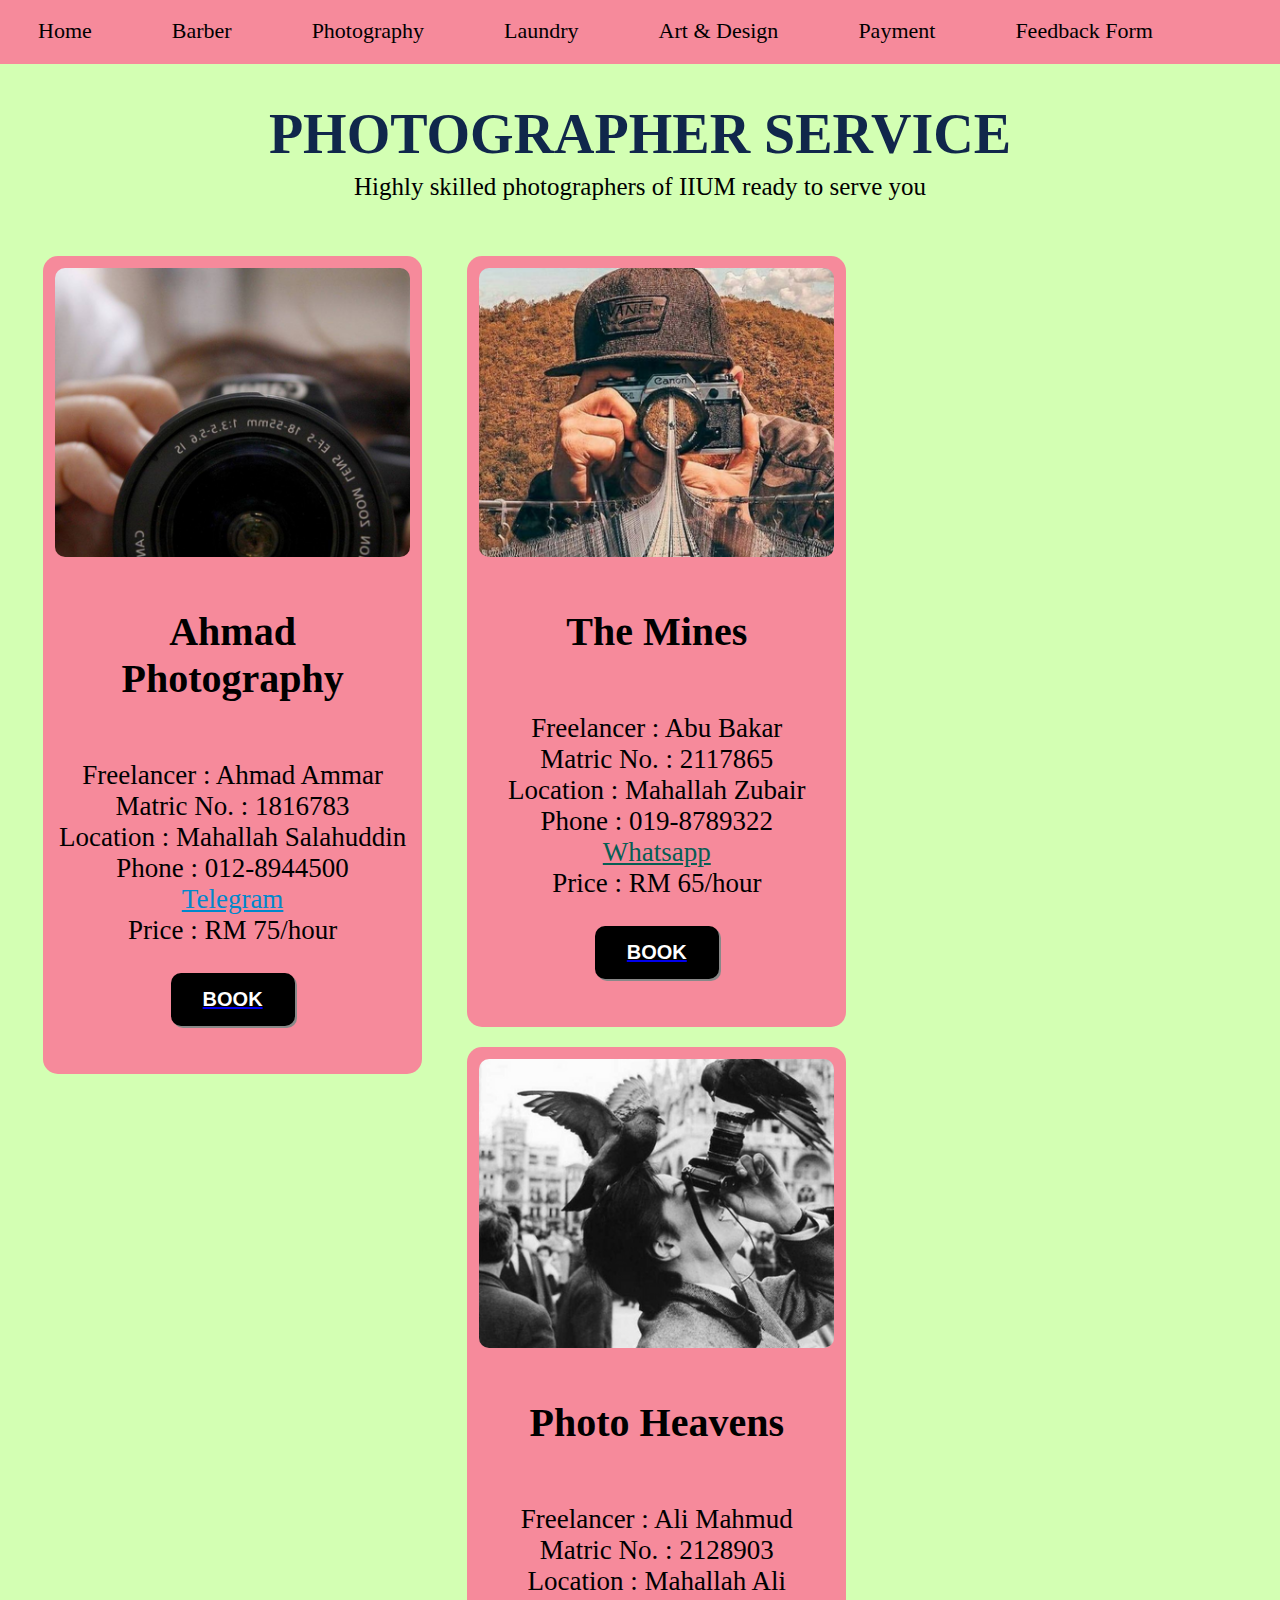
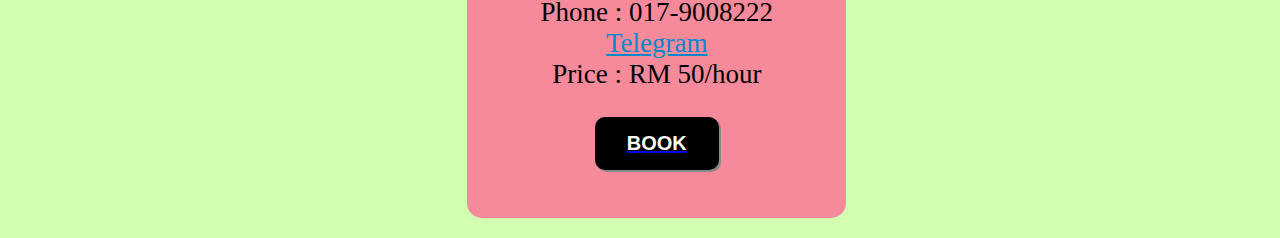
<file: PhotographyServices.html>
<!DOCTYPE html>
<html>
    <head>
        <title>Photographing | EzyJobs</title>
        <link rel="stylesheet" href="navbar.css">
        <style>
        body
        {
        background-image: url("Images/Background.png");
        background-position:center;
        background-size: cover;
        font-family:'Cardio';
        }

        .pageHeader
        {
        color: #202020;
        margin: auto;
        text-align: center;
        font-size:28px;
        font-family:'Cardio';
        }

        .column {
        margin-left: 35px;
        margin-right: 10px;
        float: left;
        width: 30%;
        background-color: #f68a9b;
        border-radius: 15px;
        justify-content: center;
        margin-bottom: 20px;
        }

        .column:hover {
            background-color: #ffb3bd;
        }

        .content {
        font-family:'Cardio';
        padding: 12px;
        text-align: center;
        justify-content: center;
        }

        .button
        {
        background-color: #000000; 
        border: none;
        color: white;
        border-radius: 10px;
        padding: 15px 32px;
        font-weight: bold;
        text-align: center;
        text-decoration: none;
        display: inline-block;
        font-size: 20px;
        margin: auto;
        cursor: pointer;
        -webkit-transition-duration: 0.4s;
        transition-duration: 0.4s;
        box-shadow: 2px 2px #888888;
        align-items:center;
        justify-content: center;
        display:flex;
        }
  
        .button2:hover
        {
          box-shadow: 0 12px 16px 0 rgba(0,0,0,0.19),0 17px 50px 0 rgba(0,0,0,0.19);
        }

        .introduction{
        color: black;
        font-family: 'Times New Roman', Times, serif;
        font-size: 27px;
        text-align: center;
        }
        
        .services{
            font-size:40px;
            padding-top: 0;
            margin: 0;
        }

        </style>

    </head>
    <body>
      <div class="navbar">
        <a href="index.html">Home</a>
        <a href="Grooming.html">Barber</a>
        <a href="PhotographyServices.html">Photography</a>
        <a href="Laundry.html">Laundry</a>
        <a href="Art.html">Art & Design</a>
        <a href="PaymentPage.html">Payment</a>
        <a href="FeedbackForm.html">Feedback Form</a>
    </div>
        <div class="pageHeader" style="position: relative; top:-70"><h1 style="color:rgb(16, 39, 75)">PHOTOGRAPHER SERVICE</h1></div>
        <center><p style="font-size:25px; position: relative; bottom:30px"<center>Highly skilled photographers of IIUM ready to serve you </center></p></center>
       
        <div class="column">
            <div class="content">
              <img src="Images/AhmadPhotography.png" style="width:100%; border-radius: 10px;" >
       
              <h1 class="services"><br> Ahmad Photography</h1>
              <p class="introduction"><br>
                Freelancer : Ahmad Ammar <br>
                Matric No. : 1816783<br>
                Location : Mahallah Salahuddin<br>
                Phone : 012-8944500<br>
              <a style ="color: #0088cc;" href="https://t.me/ahmaddammar" target="_blank">Telegram</a><br>
                Price : RM 75/hour<br></p>
              <a href="https://forms.gle/2mW8Z7JKGHVB4N2RA" target="_blank"><button id="myBtn" class="button button2 ">BOOK</button></a>
              <br><br>
       
             </div>
        </div>
        <div class="column">
            <div class="content">
            <img src="Images/TheMines.png" style="width:100%; border-radius: 10px;">
            <h1 class="services"><br>The Mines</h1>
            <p class="introduction"><br>
              Freelancer : Abu Bakar <br>
              Matric No. : 2117865<br>
              Location : Mahallah Zubair<br>
              Phone : 019-8789322<br>
              <a style ="color: #075e54;" href="https://wa.link/2sk9hv" target="_blank">Whatsapp</a><br>
              Price : RM 65/hour<br></p>
            <a href="https://forms.gle/2mW8Z7JKGHVB4N2RA" target="_blank"><button id="myBtn" class="button button2 ">BOOK</button></a>
            <br><br>
            </div>
        </div>
        <div class="column">
            <div class="content">
            <img src="Images/PhotoHeavens.png" style="width:100%; border-radius: 10px;">
            <h1 class="services"><br>Photo Heavens</h1>
            <p class="introduction"><br>
              Freelancer : Ali Mahmud<br>
              Matric No. : 2128903<br>
              Location : Mahallah Ali<br>
              Phone : 017-9008222<br>
              <a style ="color: #0088cc;" href="https://t.me/imdowi" target="_blank">Telegram</a><br>
              Price : RM 50/hour<br></p>
            <a href="https://forms.gle/2mW8Z7JKGHVB4N2RA" target="_blank"><button id="myBtn" class="button button2 ">BOOK</button></a>
            <br><br>
            </div>
        </div>
    </body>
</html>
</file>
<file: amir.css>
body{
    margin: 0;
    font-family: san-serif;
    background-image: url("Images/Background.png");
    background-position:center;
    background-size: cover;
}
h3{
    text-align: center;
    font-size: 30px; 
    margin: 0;
    padding-top: 10px;
}
a{
    text-decoration: none;
}
.gallery{
    display: flex;
    flex-wrap: wrap;
    width: 100%;
    justify-content: center;
    align-items: center;
    margin: 50px 0;
}
.content{
    width: 20%;
    margin: 15px;
    box-sizing: border-box;
    float: left;
    text-align: center;
    border-radius: 20px;
    cursor: pointer;
    padding-top: 10px;
    box-shadow: 0 14px 28px rgba(0,0,0,0.25),
    0 10px 10px rgba(0,0,0,0.22);
    transition: .4;
    background: #ffffff;

}
.content:hover{
    box-shadow: 0 3px 6px rgba(0,0,0,0.16),
    0 3px 6px rgba(0,0,0,0.23);
    transform: translate(0px,-8px);

}
img{
    width: 200px;
    height: 200px;
    text-align: center;
    margin: 0 auto;
    display: block;
}
p{
    text-align: center;
    color:#b2bec3;
    padding-top: 0 8px;

}
ul{
    list-style: none;
    display: flex;
    justify-content: center;
    align-items: center;
    padding: 0;

}
li{
    padding-top: 5px;
}
.fa{
    font-size: 26px;
    transition: .4s;
    

}
.checked{
    color: #ff9f43;
}
.fa:hover{
    transform: scale(1,3);
    transition: .6;
}
button{
    text-align: center;
    font-size: 24px;
    color: #fff;
    width: 100%;
    padding: 15px;
    border: 0;
    outline: none;
    cursor: pointer;
    margin-top: 5px;
    border-bottom-right-radius: 20px;
    border-bottom-left-radius: 20px;
}
.barber{
    background: turquoise;
}
.photography{
    background: yellowgreen;
}
.delivery{
    background: #ff0000;
}
.art{
    background: #ff9f43;
}
@media(max-width:1000px){
    .content{
        width: 45%;
    }
}
@media(max-width:750px){
    .content{
        width: 100%;
    }
}

.Gallery{
    justify-content: center;
    text-align: center;
    display: flex;
    align-items: center;
    margin-top: 100px;
}

.contains{
    background-color: #f68a9b;
    display: flex;
    text-align: center;
    align-items: center;
    margin: 145px;
    border-radius: 20px;
    box-shadow: 0 14px 28px rgba(0,0,0,0.25),
    0 10px 10px rgba(0,0,0,0.22);
    
}
.contains p{
    color: #0b0b0b;
    display: flex;
    font-size: 25px;
    padding-left: 20px;
    padding-right: 20px;
    text-align: justify;
}
.pageHeader
{
color: #202020;
margin: auto;
text-align: center;
font-size:28px;
font-family:'Cardio';
}

h4{
    text-align: center;
    font-size: 40px; 
    margin-top: 100px;
    margin-bottom: -130px;
    padding-top: 10px;
}

.layers {
    display: flex;
    justify-content: center;
}

.layers p{
    color: #0b0b0b;
    background-color: #f68a9b;
    margin: 30px;
    height: 170px;
    padding: 30px;
    border-radius: 20px;
    padding-top: 100px;
}

.footer{
  left: 0;
  bottom: 0;
  width: 100%;
  color: white;
  text-align: center;
}
</file>
<file: navbar2.css>
.navbar {
    overflow: hidden;
    background-color: #f68a9b;
    position: relative;
    top: 0px;
    padding-bottom: 20px;
    padding-top: 20px;
  }

  .navbar a {
    position: relative;
    top: 0px;
    float: left;
    /* display: block; */
    color: #000000;
    padding-left: 30px;
    padding-right: 30px;
    text-align: right;
    text-decoration: none;
    font-size: 22px;
    margin-left: 20px;
  }

.navbar a:hover {
  background-color: #ffa0ae;
  color: #000000;
  border-radius: 3px;
}
</file>
<file: navbar.css>
.navbar {
    overflow: hidden;
    background-color: #f68a9b;
    position: relative;
    top: 0px;
    padding-bottom: 20px;
    padding-top: 20px;
    margin-top: -10px;
    margin-right: -20px;
    margin-bottom: 0;
    margin-left: -20px;

  }

  .navbar a {
    position: relative;
    top: 0px;
    float: left;
    /* display: block; */
    color: #000000;
    padding-left: 30px;
    padding-right: 30px;
    text-align: right;
    text-decoration: none;
    font-size: 22px;
    margin-left: 20px;
  }

.navbar a:hover {
  background-color: #ffa0ae;
  color: #000000;
  border-radius: 3px;
}
</file>
